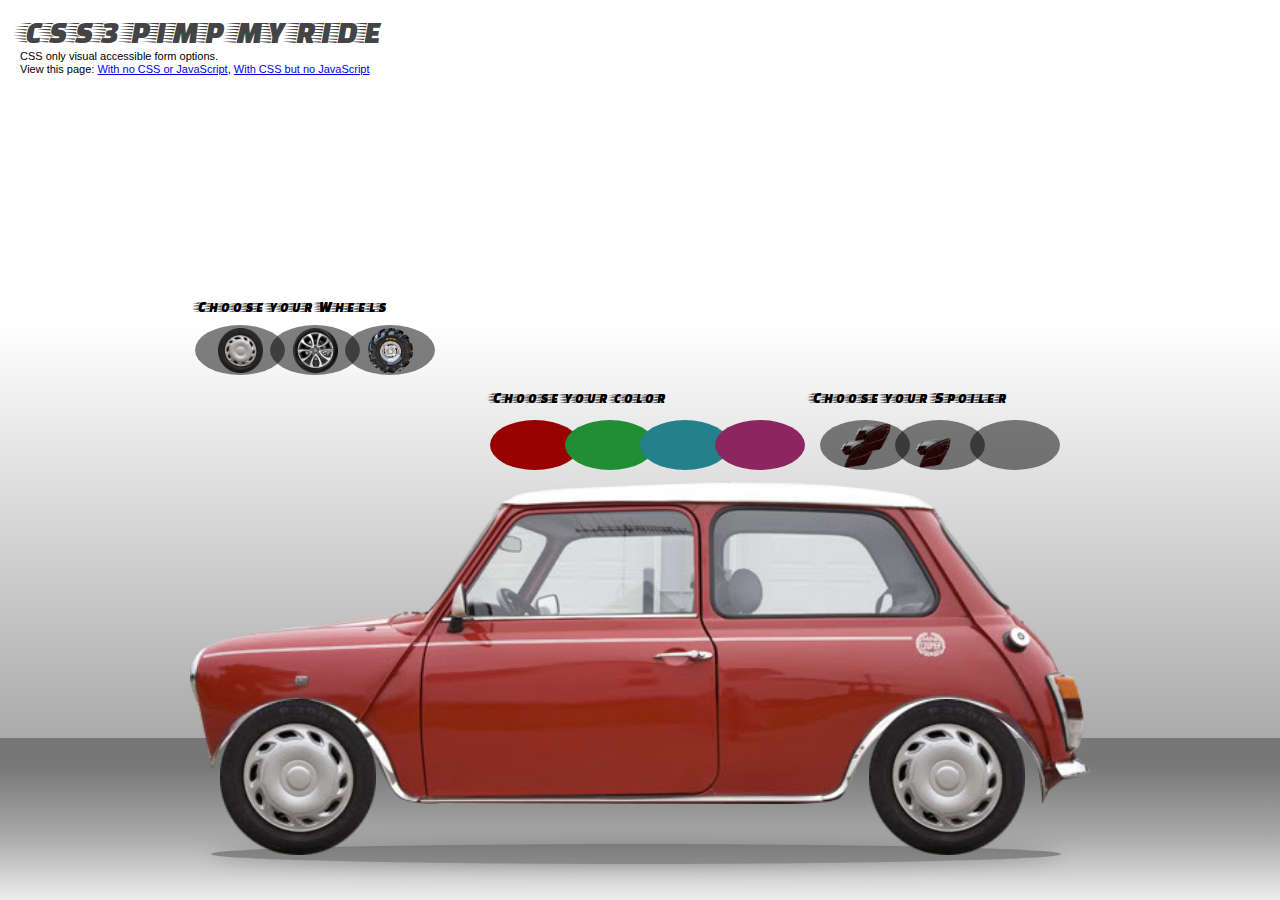
<file: index.html>
<!doctype html>
<html>
	<head>
		<title>CSS3 Pimp my Ride</title>
		<link href='http://fonts.googleapis.com/css?family=Faster+One' rel='stylesheet' type='text/css'>
		<link href="stylesheets/screen.css" media="screen, projection" rel="stylesheet" type="text/css" />
	</head>
	<body>
		<h1>CSS3 Pimp my Ride</h1>
		<div class="info">
			<div class="info__body">
				<p>CSS only visual accessible form options.</p>
				<p> View this page: <a href="nocss.html">With no CSS or JavaScript</a>, <a href="index.html">With CSS but no JavaScript</a> </p>
			</div>
		</div>
		<form method="get" id="world">
			<div class="ride">
				<div class="ride__car">
					<div class="ride__body">

						<fieldset class="ride__color">
							<legend>Choose your color</legend>
							<label for="ride__color--red">Red</label>
							<input id="ride__color--red" type="radio" name="ride__color" checked />
							<img src="images/car.png" alt="car">

							<label for="ride__color--green">green</label>
							<input id="ride__color--green" type="radio" name="ride__color" />
							<img src="images/car-green.png" alt="car">

							<label for="ride__color--baby">baby</label>
							<input id="ride__color--baby" type="radio" name="ride__color" />
							<img src="images/car-baby.png" alt="car">

							<label for="ride__color--purple">purple</label>
							<input id="ride__color--purple" type="radio" name="ride__color" />
							<img src="images/car-purple.png" alt="car">

						</fieldset>

						<fieldset class="ride__spoiler">
							<legend>Choose your Spoiler</legend>
							<label for="ride__spoiler--none">None</label>
							<input id="ride__spoiler--none" type="radio" name="ride__spoiler" checked />

							<label for="ride__spoiler--single">Single</label>
							<input id="ride__spoiler--single" type="radio" name="ride__spoiler" />
							<img class="ride__spoiler__image" src="images/spoiler-red.png" alt="">

							<label for="ride__spoiler--double">Double</label>
							<input id="ride__spoiler--double" type="radio" name="ride__spoiler" />
							<img class="ride__spoiler__image" src="images/spoiler-double.png" alt="">

						</fieldset>
					</div>
					<fieldset class="ride__wheels">
						<legend>Choose your Wheels</legend>
						<label for="ride__wheels--orig">Original</label>
						<input id="ride__wheels--orig" type="radio" name="ride__wheels" checked />
						<div class="ride__wheels__set ride__wheels__set--orig">
							<img class="ride__wheels__left" src="images/wheel-orig.png" alt="">
							<img class="ride__wheels__right" src="images/wheel-orig.png" alt="">
						</div>
						<label for="ride__wheels--alloy">Alloys</label>
						<input id="ride__wheels--alloy" type="radio" name="ride__wheels" />
						<div class="ride__wheels__set ride__wheels__set--alloy">
							<img class="ride__wheels__left" src="images/wheel-alloy.png" alt="">
							<img class="ride__wheels__right" src="images/wheel-alloy.png" alt="">
						</div>
						<label for="ride__wheels--monster">Monster</label>
						<input id="ride__wheels--monster" type="radio" name="ride__wheels" />
						<div class="ride__wheels__set ride__wheels__set--monster">
							<img class="ride__wheels__left" src="images/wheel-monster.png" alt="">
							<img class="ride__wheels__right" src="images/wheel-monster.png" alt="">
						</div>
						<div class="ride__wheels__shadow"></div>
					</fieldset>
				</div>
			</div>
		</form>
	</body>
</html>
</file>
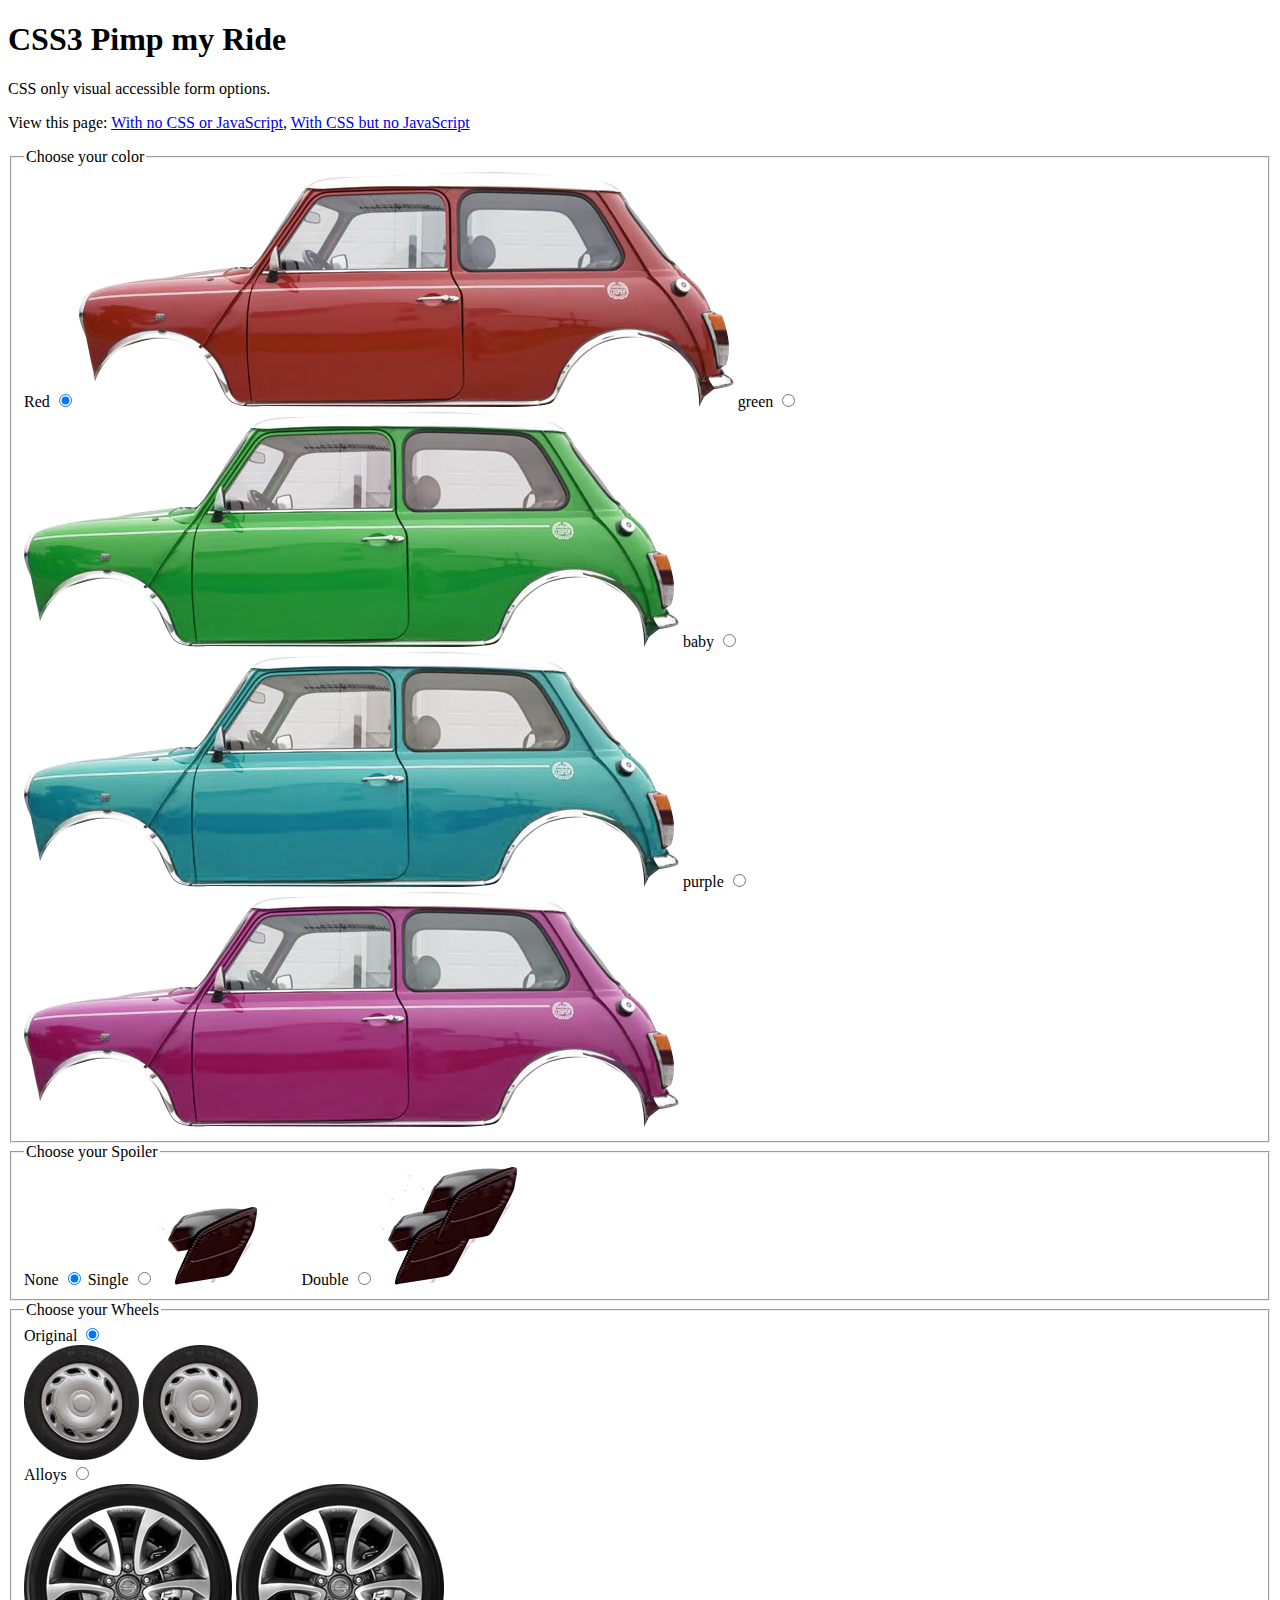
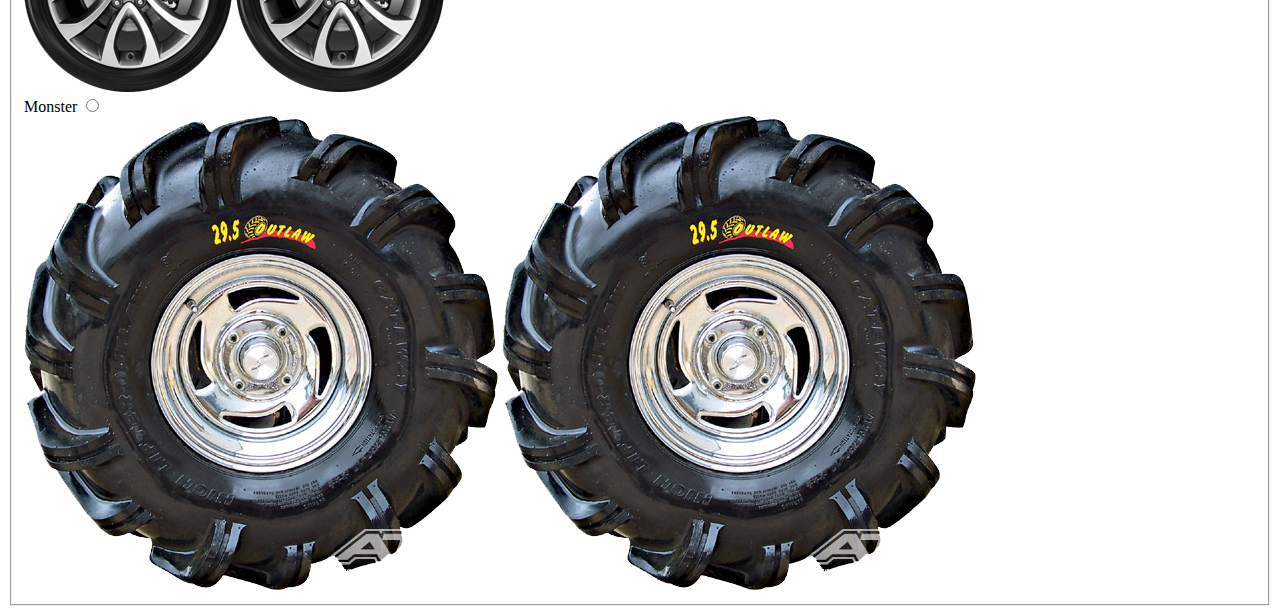
<file: nocss.html>
<!doctype html>
<html>
	<head>
		<title>CSS3 Pimp my Ride</title>
	</head>
	<body>
		<h1>CSS3 Pimp my Ride</h1>
		<div class="info">
			<div class="info__body">
				<p>CSS only visual accessible form options.</p>
				<p> View this page: <a href="nocss.html">With no CSS or JavaScript</a>, <a href="index.html">With CSS but no JavaScript</a> </p>
			</div>
		</div>
		<form method="get" id="world">
			<div class="ride">
				<div class="ride__car">
					<div class="ride__body">

						<fieldset class="ride__color">
							<legend>Choose your color</legend>
							<label for="ride__color--red">Red</label>
							<input id="ride__color--red" type="radio" name="ride__color" checked />
							<img src="images/car.png" alt="car">

							<label for="ride__color--green">green</label>
							<input id="ride__color--green" type="radio" name="ride__color" />
							<img src="images/car-green.png" alt="car">

							<label for="ride__color--baby">baby</label>
							<input id="ride__color--baby" type="radio" name="ride__color" />
							<img src="images/car-baby.png" alt="car">

							<label for="ride__color--purple">purple</label>
							<input id="ride__color--purple" type="radio" name="ride__color" />
							<img src="images/car-purple.png" alt="car">

						</fieldset>

						<fieldset class="ride__spoiler">
							<legend>Choose your Spoiler</legend>
							<label for="ride__spoiler--none">None</label>
							<input id="ride__spoiler--none" type="radio" name="ride__spoiler" checked />

							<label for="ride__spoiler--single">Single</label>
							<input id="ride__spoiler--single" type="radio" name="ride__spoiler" />
							<img class="ride__spoiler__image" src="images/spoiler-red.png" alt="">

							<label for="ride__spoiler--double">Double</label>
							<input id="ride__spoiler--double" type="radio" name="ride__spoiler" />
							<img class="ride__spoiler__image" src="images/spoiler-double.png" alt="">

						</fieldset>
					</div>
					<fieldset class="ride__wheels">
						<legend>Choose your Wheels</legend>
						<label for="ride__wheels--orig">Original</label>
						<input id="ride__wheels--orig" type="radio" name="ride__wheels" checked />
						<div class="ride__wheels__set ride__wheels__set--orig">
							<img class="ride__wheels__left" src="images/wheel-orig.png" alt="">
							<img class="ride__wheels__right" src="images/wheel-orig.png" alt="">
						</div>
						<label for="ride__wheels--alloy">Alloys</label>
						<input id="ride__wheels--alloy" type="radio" name="ride__wheels" />
						<div class="ride__wheels__set ride__wheels__set--alloy">
							<img class="ride__wheels__left" src="images/wheel-alloy.png" alt="">
							<img class="ride__wheels__right" src="images/wheel-alloy.png" alt="">
						</div>
						<label for="ride__wheels--monster">Monster</label>
						<input id="ride__wheels--monster" type="radio" name="ride__wheels" />
						<div class="ride__wheels__set ride__wheels__set--monster">
							<img class="ride__wheels__left" src="images/wheel-monster.png" alt="">
							<img class="ride__wheels__right" src="images/wheel-monster.png" alt="">
						</div>
						<div class="ride__wheels__shadow"></div>
					</fieldset>
				</div>
			</div>
		</form>
	</body>
</html>
</file>
<file: stylesheets/screen.css>
/* Welcome to Compass.
 * In this file you should write your main styles. (or centralize your imports)
 * Import this file using the following HTML or equivalent:
 * <link href="/stylesheets/screen.css" media="screen, projection" rel="stylesheet" type="text/css" /> */
/* line 17, ../../../../../../Library/Ruby/Gems/1.8/gems/compass-0.12.2/frameworks/compass/stylesheets/compass/reset/_utilities.scss */
html, body, div, span, applet, object, iframe,
h1, h2, h3, h4, h5, h6, p, blockquote, pre,
a, abbr, acronym, address, big, cite, code,
del, dfn, em, img, ins, kbd, q, s, samp,
small, strike, strong, sub, sup, tt, var,
b, u, i, center,
dl, dt, dd, ol, ul, li,
fieldset, form, label, legend,
table, caption, tbody, tfoot, thead, tr, th, td,
article, aside, canvas, details, embed,
figure, figcaption, footer, header, hgroup,
menu, nav, output, ruby, section, summary,
time, mark, audio, video {
  margin: 0;
  padding: 0;
  border: 0;
  font: inherit;
  font-size: 100%;
  vertical-align: baseline;
}

/* line 22, ../../../../../../Library/Ruby/Gems/1.8/gems/compass-0.12.2/frameworks/compass/stylesheets/compass/reset/_utilities.scss */
html {
  line-height: 1;
}

/* line 24, ../../../../../../Library/Ruby/Gems/1.8/gems/compass-0.12.2/frameworks/compass/stylesheets/compass/reset/_utilities.scss */
ol, ul {
  list-style: none;
}

/* line 26, ../../../../../../Library/Ruby/Gems/1.8/gems/compass-0.12.2/frameworks/compass/stylesheets/compass/reset/_utilities.scss */
table {
  border-collapse: collapse;
  border-spacing: 0;
}

/* line 28, ../../../../../../Library/Ruby/Gems/1.8/gems/compass-0.12.2/frameworks/compass/stylesheets/compass/reset/_utilities.scss */
caption, th, td {
  text-align: left;
  font-weight: normal;
  vertical-align: middle;
}

/* line 30, ../../../../../../Library/Ruby/Gems/1.8/gems/compass-0.12.2/frameworks/compass/stylesheets/compass/reset/_utilities.scss */
q, blockquote {
  quotes: none;
}
/* line 103, ../../../../../../Library/Ruby/Gems/1.8/gems/compass-0.12.2/frameworks/compass/stylesheets/compass/reset/_utilities.scss */
q:before, q:after, blockquote:before, blockquote:after {
  content: "";
  content: none;
}

/* line 32, ../../../../../../Library/Ruby/Gems/1.8/gems/compass-0.12.2/frameworks/compass/stylesheets/compass/reset/_utilities.scss */
a img {
  border: none;
}

/* line 116, ../../../../../../Library/Ruby/Gems/1.8/gems/compass-0.12.2/frameworks/compass/stylesheets/compass/reset/_utilities.scss */
article, aside, details, figcaption, figure, footer, header, hgroup, menu, nav, section, summary {
  display: block;
}

/*
 * Image replacement
 */
/* line 5, ../sass/utils.scss */
.ir, .ride__color label, .ride__spoiler label, .ride__wheels label {
  background-color: transparent;
  border: 0;
  overflow: hidden;
  /* IE 6/7 fallback */
  *text-indent: -9999px;
}

/* line 13, ../sass/utils.scss */
.ir:before, .ride__color label:before, .ride__spoiler label:before, .ride__wheels label:before {
  content: "";
  display: block;
  width: 0;
  height: 100%;
}

/*
 * Hide only visually, but have it available for screenreaders: h5bp.com/v
 */
/* line 24, ../sass/utils.scss */
.visuallyhidden, .ride__color input[type="radio"], .ride__spoiler input[type="radio"], .ride__wheels input[type="radio"] {
  border: 0;
  clip: rect(0 0 0 0);
  height: 1px;
  margin: -1px;
  overflow: hidden;
  padding: 0;
  position: absolute;
  width: 1px;
}

/* line 41, ../sass/utils.scss */
.clearfix, .ride__wheels, .ride__wheels__set {
  *zoom: 1;
}
/* line 38, ../../../../../../Library/Ruby/Gems/1.8/gems/compass-0.12.2/frameworks/compass/stylesheets/compass/utilities/general/_clearfix.scss */
.clearfix:after, .ride__wheels:after, .ride__wheels__set:after {
  content: "";
  display: table;
  clear: both;
}

@-webkit-keyframes rock {
  /* line 3, ../sass/keyframes.scss */
  0% {
    -webkit-transform: rotate(-1deg);
    -moz-transform: rotate(-1deg);
    -ms-transform: rotate(-1deg);
    -o-transform: rotate(-1deg);
    transform: rotate(-1deg);
    top: 0;
  }

  /* line 7, ../sass/keyframes.scss */
  25% {
    top: 9px;
  }

  /* line 10, ../sass/keyframes.scss */
  50% {
    -webkit-transform: rotate(1deg);
    -moz-transform: rotate(1deg);
    -ms-transform: rotate(1deg);
    -o-transform: rotate(1deg);
    transform: rotate(1deg);
    top: 1px;
  }

  /* line 14, ../sass/keyframes.scss */
  75% {
    top: 10px;
  }

  /* line 17, ../sass/keyframes.scss */
  100% {
    -webkit-transform: rotate(-1deg);
    -moz-transform: rotate(-1deg);
    -ms-transform: rotate(-1deg);
    -o-transform: rotate(-1deg);
    transform: rotate(-1deg);
    top: 0;
  }
}

@-moz-keyframes rock {
  /* line 3, ../sass/keyframes.scss */
  0% {
    -webkit-transform: rotate(-1deg);
    -moz-transform: rotate(-1deg);
    -ms-transform: rotate(-1deg);
    -o-transform: rotate(-1deg);
    transform: rotate(-1deg);
    top: 0;
  }

  /* line 7, ../sass/keyframes.scss */
  25% {
    top: 9px;
  }

  /* line 10, ../sass/keyframes.scss */
  50% {
    -webkit-transform: rotate(1deg);
    -moz-transform: rotate(1deg);
    -ms-transform: rotate(1deg);
    -o-transform: rotate(1deg);
    transform: rotate(1deg);
    top: 1px;
  }

  /* line 14, ../sass/keyframes.scss */
  75% {
    top: 10px;
  }

  /* line 17, ../sass/keyframes.scss */
  100% {
    -webkit-transform: rotate(-1deg);
    -moz-transform: rotate(-1deg);
    -ms-transform: rotate(-1deg);
    -o-transform: rotate(-1deg);
    transform: rotate(-1deg);
    top: 0;
  }
}

@-ms-keyframes rock {
  /* line 3, ../sass/keyframes.scss */
  0% {
    -webkit-transform: rotate(-1deg);
    -moz-transform: rotate(-1deg);
    -ms-transform: rotate(-1deg);
    -o-transform: rotate(-1deg);
    transform: rotate(-1deg);
    top: 0;
  }

  /* line 7, ../sass/keyframes.scss */
  25% {
    top: 9px;
  }

  /* line 10, ../sass/keyframes.scss */
  50% {
    -webkit-transform: rotate(1deg);
    -moz-transform: rotate(1deg);
    -ms-transform: rotate(1deg);
    -o-transform: rotate(1deg);
    transform: rotate(1deg);
    top: 1px;
  }

  /* line 14, ../sass/keyframes.scss */
  75% {
    top: 10px;
  }

  /* line 17, ../sass/keyframes.scss */
  100% {
    -webkit-transform: rotate(-1deg);
    -moz-transform: rotate(-1deg);
    -ms-transform: rotate(-1deg);
    -o-transform: rotate(-1deg);
    transform: rotate(-1deg);
    top: 0;
  }
}

@keyframes rock {
  /* line 3, ../sass/keyframes.scss */
  0% {
    -webkit-transform: rotate(-1deg);
    -moz-transform: rotate(-1deg);
    -ms-transform: rotate(-1deg);
    -o-transform: rotate(-1deg);
    transform: rotate(-1deg);
    top: 0;
  }

  /* line 7, ../sass/keyframes.scss */
  25% {
    top: 9px;
  }

  /* line 10, ../sass/keyframes.scss */
  50% {
    -webkit-transform: rotate(1deg);
    -moz-transform: rotate(1deg);
    -ms-transform: rotate(1deg);
    -o-transform: rotate(1deg);
    transform: rotate(1deg);
    top: 1px;
  }

  /* line 14, ../sass/keyframes.scss */
  75% {
    top: 10px;
  }

  /* line 17, ../sass/keyframes.scss */
  100% {
    -webkit-transform: rotate(-1deg);
    -moz-transform: rotate(-1deg);
    -ms-transform: rotate(-1deg);
    -o-transform: rotate(-1deg);
    transform: rotate(-1deg);
    top: 0;
  }
}

@-webkit-keyframes roll {
  /* line 23, ../sass/keyframes.scss */
  0% {
    -webkit-transform: rotate(0);
    -moz-transform: rotate(0);
    -ms-transform: rotate(0);
    -o-transform: rotate(0);
    transform: rotate(0);
  }

  /* line 26, ../sass/keyframes.scss */
  100% {
    -webkit-transform: rotate(-360deg);
    -moz-transform: rotate(-360deg);
    -ms-transform: rotate(-360deg);
    -o-transform: rotate(-360deg);
    transform: rotate(-360deg);
  }
}

@-moz-keyframes roll {
  /* line 23, ../sass/keyframes.scss */
  0% {
    -webkit-transform: rotate(0);
    -moz-transform: rotate(0);
    -ms-transform: rotate(0);
    -o-transform: rotate(0);
    transform: rotate(0);
  }

  /* line 26, ../sass/keyframes.scss */
  100% {
    -webkit-transform: rotate(-360deg);
    -moz-transform: rotate(-360deg);
    -ms-transform: rotate(-360deg);
    -o-transform: rotate(-360deg);
    transform: rotate(-360deg);
  }
}

@-ms-keyframes roll {
  /* line 23, ../sass/keyframes.scss */
  0% {
    -webkit-transform: rotate(0);
    -moz-transform: rotate(0);
    -ms-transform: rotate(0);
    -o-transform: rotate(0);
    transform: rotate(0);
  }

  /* line 26, ../sass/keyframes.scss */
  100% {
    -webkit-transform: rotate(-360deg);
    -moz-transform: rotate(-360deg);
    -ms-transform: rotate(-360deg);
    -o-transform: rotate(-360deg);
    transform: rotate(-360deg);
  }
}

@keyframes roll {
  /* line 23, ../sass/keyframes.scss */
  0% {
    -webkit-transform: rotate(0);
    -moz-transform: rotate(0);
    -ms-transform: rotate(0);
    -o-transform: rotate(0);
    transform: rotate(0);
  }

  /* line 26, ../sass/keyframes.scss */
  100% {
    -webkit-transform: rotate(-360deg);
    -moz-transform: rotate(-360deg);
    -ms-transform: rotate(-360deg);
    -o-transform: rotate(-360deg);
    transform: rotate(-360deg);
  }
}

@-webkit-keyframes shadow {
  /* line 31, ../sass/keyframes.scss */
  0%, 50%, 100% {
    -webkit-transform: scale(1, 1);
    -moz-transform: scale(1, 1);
    -ms-transform: scale(1, 1);
    -o-transform: scale(1, 1);
    transform: scale(1, 1);
  }

  /* line 34, ../sass/keyframes.scss */
  25%, 75% {
    -webkit-transform: scale(1, 1.3);
    -moz-transform: scale(1, 1.3);
    -ms-transform: scale(1, 1.3);
    -o-transform: scale(1, 1.3);
    transform: scale(1, 1.3);
  }
}

@-moz-keyframes shadow {
  /* line 31, ../sass/keyframes.scss */
  0%, 50%, 100% {
    -webkit-transform: scale(1, 1);
    -moz-transform: scale(1, 1);
    -ms-transform: scale(1, 1);
    -o-transform: scale(1, 1);
    transform: scale(1, 1);
  }

  /* line 34, ../sass/keyframes.scss */
  25%, 75% {
    -webkit-transform: scale(1, 1.3);
    -moz-transform: scale(1, 1.3);
    -ms-transform: scale(1, 1.3);
    -o-transform: scale(1, 1.3);
    transform: scale(1, 1.3);
  }
}

@-ms-keyframes shadow {
  /* line 31, ../sass/keyframes.scss */
  0%, 50%, 100% {
    -webkit-transform: scale(1, 1);
    -moz-transform: scale(1, 1);
    -ms-transform: scale(1, 1);
    -o-transform: scale(1, 1);
    transform: scale(1, 1);
  }

  /* line 34, ../sass/keyframes.scss */
  25%, 75% {
    -webkit-transform: scale(1, 1.3);
    -moz-transform: scale(1, 1.3);
    -ms-transform: scale(1, 1.3);
    -o-transform: scale(1, 1.3);
    transform: scale(1, 1.3);
  }
}

@keyframes shadow {
  /* line 31, ../sass/keyframes.scss */
  0%, 50%, 100% {
    -webkit-transform: scale(1, 1);
    -moz-transform: scale(1, 1);
    -ms-transform: scale(1, 1);
    -o-transform: scale(1, 1);
    transform: scale(1, 1);
  }

  /* line 34, ../sass/keyframes.scss */
  25%, 75% {
    -webkit-transform: scale(1, 1.3);
    -moz-transform: scale(1, 1.3);
    -ms-transform: scale(1, 1.3);
    -o-transform: scale(1, 1.3);
    transform: scale(1, 1.3);
  }
}

/* line 12, ../sass/screen.scss */
body {
  font-family: 'Faster One', sans-serif;
}

/* line 16, ../sass/screen.scss */
h1 {
  position: absolute;
  top: 15px;
  left: 20px;
  text-transform: uppercase;
  color: #444;
  font-size: 2em;
  z-index: 3;
  pointer-events: none;
}

/* line 26, ../sass/screen.scss */
.info {
  position: absolute;
  top: 50px;
  left: 20px;
  width: 80%;
  z-index: 100;
  font-family: sans-serif;
  font-size: 11px;
  line-height: 1.2;
}

/* line 36, ../sass/screen.scss */
#world {
  background-image: -webkit-gradient(linear, 50% 0%, 50% 100%, color-stop(0%, #ffffff), color-stop(36%, #ffffff), color-stop(82%, #aaaaaa), color-stop(82%, #777777), color-stop(85%, #777777), color-stop(93%, #aaaaaa), color-stop(100%, #eeeeee));
  background-image: -webkit-linear-gradient(#ffffff, #ffffff 36%, #aaaaaa 82%, #777777 82%, #777777 85%, #aaaaaa 93%, #eeeeee);
  background-image: -moz-linear-gradient(#ffffff, #ffffff 36%, #aaaaaa 82%, #777777 82%, #777777 85%, #aaaaaa 93%, #eeeeee);
  background-image: -o-linear-gradient(#ffffff, #ffffff 36%, #aaaaaa 82%, #777777 82%, #777777 85%, #aaaaaa 93%, #eeeeee);
  background-image: linear-gradient(#ffffff, #ffffff 36%, #aaaaaa 82%, #777777 82%, #777777 85%, #aaaaaa 93%, #eeeeee);
  position: absolute;
  top: 0;
  left: 0;
  width: 100%;
  height: 100%;
  overflow: hidden;
}

/* line 45, ../sass/screen.scss */
.ride {
  position: absolute;
  bottom: 5%;
  left: 50%;
  height: 400px;
  width: 900px;
  margin-left: -450px;
}

/* line 53, ../sass/screen.scss */
.ride__car {
  position: absolute;
  width: 100%;
  bottom: 0;
  left: 0;
}

/* line 59, ../sass/screen.scss */
.ride__body {
  position: relative;
  width: 100%;
  height: auto;
  -webkit-animation: rock 2s infinite alternate;
  -moz-animation: rock 2s infinite alternate;
  -o-animation: rock 2s infinite alternate;
  animation: rock 2s infinite alternate;
}

/* line 66, ../sass/screen.scss */
.ride__color legend {
  position: absolute;
  top: -90px;
  left: 300px;
}
/* line 71, ../sass/screen.scss */
.ride__color label {
  cursor: pointer;
  width: 50px;
  height: 50px;
  background: rgba(0, 0, 0, 0.5);
  display: block;
  position: absolute;
  top: -60px;
  left: 300px;
  z-index: 10;
  padding: 0 20px;
  -webkit-border-radius: 50%;
  -moz-border-radius: 50%;
  -ms-border-radius: 50%;
  -o-border-radius: 50%;
  border-radius: 50%;
}
/* line 85, ../sass/screen.scss */
.ride__color label[for="ride__color--red"] {
  background-color: #900;
}
/* line 88, ../sass/screen.scss */
.ride__color label[for="ride__color--green"] {
  background-color: #218e33;
  left: 375px;
}
/* line 92, ../sass/screen.scss */
.ride__color label[for="ride__color--baby"] {
  background-color: #24818c;
  left: 450px;
}
/* line 96, ../sass/screen.scss */
.ride__color label[for="ride__color--purple"] {
  background-color: #8d2560;
  left: 525px;
}
/* line 101, ../sass/screen.scss */
.ride__color img {
  width: 100%;
  height: auto;
  display: none;
}
/* line 109, ../sass/screen.scss */
.ride__color input[type="radio"]:checked + img {
  display: block;
}

/* line 115, ../sass/screen.scss */
.ride__spoiler {
  position: absolute;
  top: 0;
  right: 0;
  width: 140px;
  height: 120px;
}
/* line 122, ../sass/screen.scss */
.ride__spoiler legend {
  position: absolute;
  top: -90px;
  right: 80px;
  width: 200px;
}
/* line 129, ../sass/screen.scss */
.ride__spoiler label {
  cursor: pointer;
  width: 50px;
  height: 50px;
  background: rgba(0, 0, 0, 0.5) no-repeat center center;
  background-size: auto 90%;
  display: block;
  position: absolute;
  top: -60px;
  right: 30px;
  z-index: 10;
  padding: 0 20px;
  -webkit-border-radius: 50%;
  -moz-border-radius: 50%;
  -ms-border-radius: 50%;
  -o-border-radius: 50%;
  border-radius: 50%;
}
/* line 144, ../sass/screen.scss */
.ride__spoiler label[for="ride__spoiler--single"] {
  background-image: url(../images/spoiler-red.png);
  right: 105px;
}
/* line 148, ../sass/screen.scss */
.ride__spoiler label[for="ride__spoiler--double"] {
  background-image: url(../images/spoiler-double.png);
  right: 180px;
}
/* line 156, ../sass/screen.scss */
.ride__spoiler input[type="radio"]:checked + img {
  display: block;
}
/* line 161, ../sass/screen.scss */
.ride__spoiler img {
  position: absolute;
  top: 0;
  left: 0;
  display: none;
}

/* line 168, ../sass/screen.scss */
.ride__wheels {
  margin: -105px 30px 0 5px;
  position: relative;
  z-index: 2;
}
/* line 174, ../sass/screen.scss */
.ride__wheels legend {
  position: absolute;
  bottom: 540px;
  left: 0;
}
/* line 180, ../sass/screen.scss */
.ride__wheels label {
  cursor: pointer;
  width: 50px;
  height: 50px;
  background: rgba(0, 0, 0, 0.5) url(../images/wheel-orig.png) no-repeat center center;
  background-size: auto 90%;
  display: block;
  position: absolute;
  bottom: 480px;
  left: 0;
  z-index: 10;
  padding: 0 20px;
  -webkit-border-radius: 50%;
  -moz-border-radius: 50%;
  -ms-border-radius: 50%;
  -o-border-radius: 50%;
  border-radius: 50%;
}
/* line 195, ../sass/screen.scss */
.ride__wheels label[for="ride__wheels--alloy"] {
  background-image: url(../images/wheel-alloy.png);
  left: 75px;
}
/* line 199, ../sass/screen.scss */
.ride__wheels label[for="ride__wheels--monster"] {
  background-image: url(../images/wheel-monster.png);
  left: 150px;
}
/* line 208, ../sass/screen.scss */
.ride__wheels input[type="radio"]:checked + .ride__wheels__set {
  display: block;
}

/* line 215, ../sass/screen.scss */
.ride__wheels__left,
.ride__wheels__right {
  position: relative;
  -webkit-animation: roll 2s infinite linear;
  -moz-animation: roll 2s infinite linear;
  -o-animation: roll 2s infinite linear;
  animation: roll 2s infinite linear;
}

/* line 219, ../sass/screen.scss */
.ride__wheels__left {
  float: left;
}

/* line 222, ../sass/screen.scss */
.ride__wheels__right {
  float: right;
}

/* line 225, ../sass/screen.scss */
.ride__wheels__shadow {
  display: block;
  position: absolute;
  bottom: -9px;
  left: 16px;
  width: 850px;
  height: 20px;
  content: "";
  background: black;
  -webkit-border-radius: 50%;
  -moz-border-radius: 50%;
  -ms-border-radius: 50%;
  -o-border-radius: 50%;
  border-radius: 50%;
  -webkit-box-shadow: 0 0 20px black;
  -moz-box-shadow: 0 0 20px black;
  box-shadow: 0 0 20px black;
  opacity: 0.3;
  -webkit-animation: shadow 2s infinite alternate;
  -moz-animation: shadow 2s infinite alternate;
  -o-animation: shadow 2s infinite alternate;
  animation: shadow 2s infinite alternate;
}

/* wheel choices */
/* line 241, ../sass/screen.scss */
.ride__wheels__set {
  clear: both;
  display: none;
}

/* line 247, ../sass/screen.scss */
.ride__wheels__set--orig img {
  width: 18%;
}
/* line 250, ../sass/screen.scss */
.ride__wheels__set--orig .ride__wheels__left {
  left: 25px;
}
/* line 253, ../sass/screen.scss */
.ride__wheels__set--orig .ride__wheels__right {
  right: 35px;
}

/* line 259, ../sass/screen.scss */
.ride__wheels__set--monster img {
  width: 40%;
}
/* line 262, ../sass/screen.scss */
.ride__wheels__set--monster .ride__wheels__left {
  left: -70px;
}
/* line 265, ../sass/screen.scss */
.ride__wheels__set--monster .ride__wheels__right {
  left: 70px;
}
</file>
